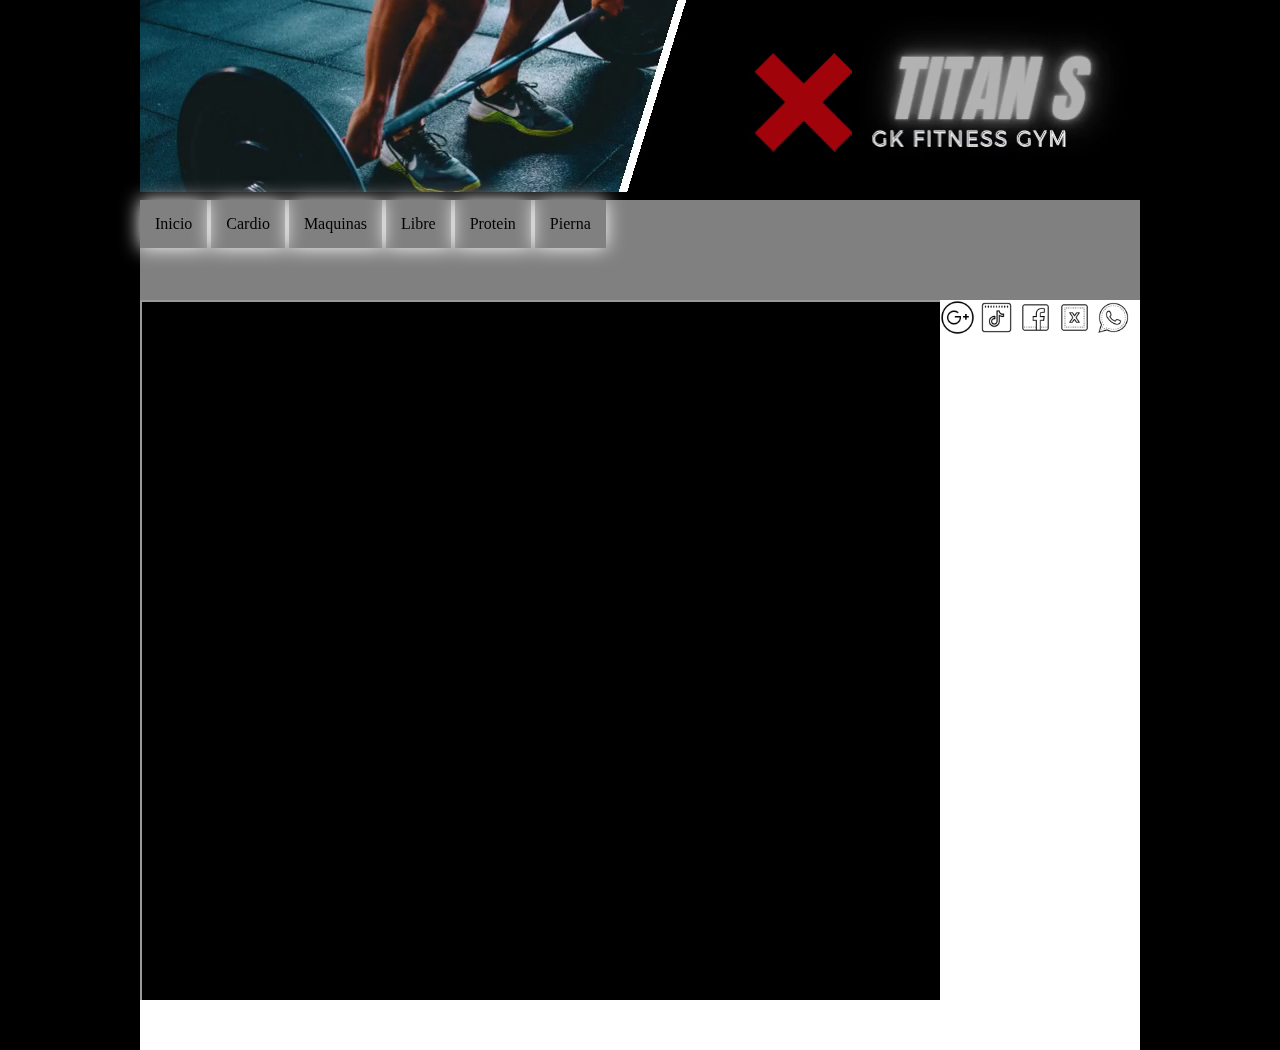
<file: index.html>
<!DOCTYPE html>
<html>
<head>
	<meta charset="utf-8">
	<meta name="viewport" content="width=device-width, initial-scale=1">
	<link rel="stylesheet" type="text/css" href="misestilos.css">
	<title>----EduBot.com---</title>
</head>
<body>
	<header>
		<video src="gymppp.mp4" autoplay muted loop></video>
	</header>
	<nav>
	<main>
		<ul>

			<li><a href="inicio.html"target="contenido">Inicio</a></li>
		    <li><a href="Cardio.html"target="contenido">Cardio</a></li>
		    <li><a href="Maquinas.html"target="contenido">Maquinas</a></li>
		    <li><a href="Libre.html"target="contenido">Libre</a></li>
		    <li><a href="Protein.html"target="contenido">Protein</a></li>
		    <li><a href="Pierna.html"target="contenido">Pierna</a></li>
		</ul>
	</nav>
</main>
	<nav></nav>
	<main>
		<article>
			<iframe src="" name="contenido" width="800px" height="700px" scrolling="no">
				
			</iframe>
		</article>
		<aside>
			<div class="redes">
				<ul>
					<li><a href="https://google.com" target="_blank"><img src="AAA.png"></a></li>
				</ul>
				<ul>
					<li><a href="https://tiktok.com" target="_blank"><img src="tiktok.png"></a></li>
				</ul>
				<ul>
					<li><a href="https://facebook.com" target="_blank"><img src="face.png"></a></li>
				</ul>
				<ul>
					<li><a href="https://x.com" target="_blank"><img src="x2.png"></a></li>
				</ul>
				<ul>
					<li><a href="https://whastapp.com" target="_blank"><img src="whats2.png"></a></li>
				</ul>
			</div>
		</aside>
	</main>
	<footer></footer>
</body>
</html>
</file>
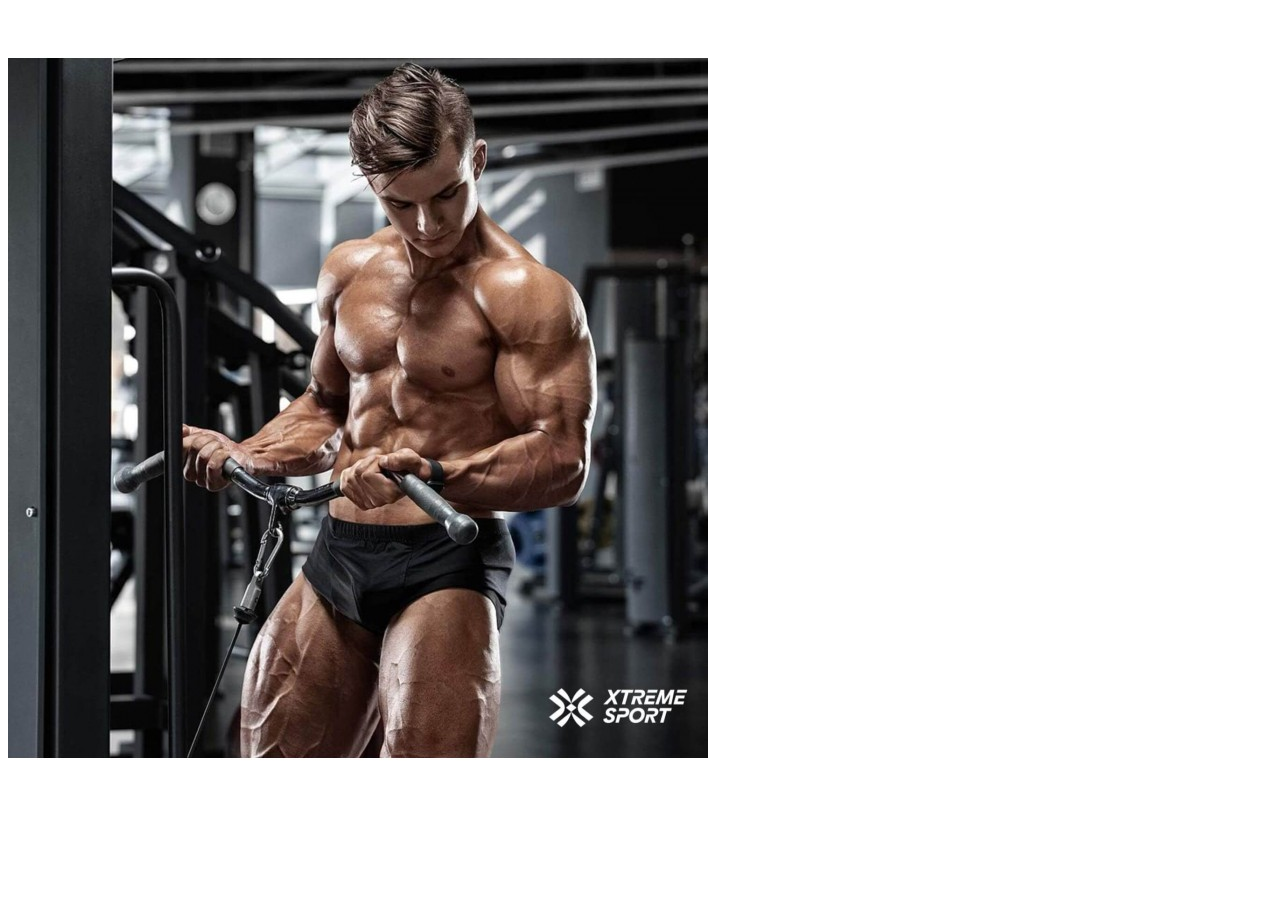
<file: Cardio.html>
<!DOCTYPE html>
<html>
<head>
	<meta charset="utf-8">
	<meta name="viewport" content="width=device-width, initial-scale=1">
	<title></title>
</head>
<body>
	<img src="curl.jpg">

</body>
</html>
</file>
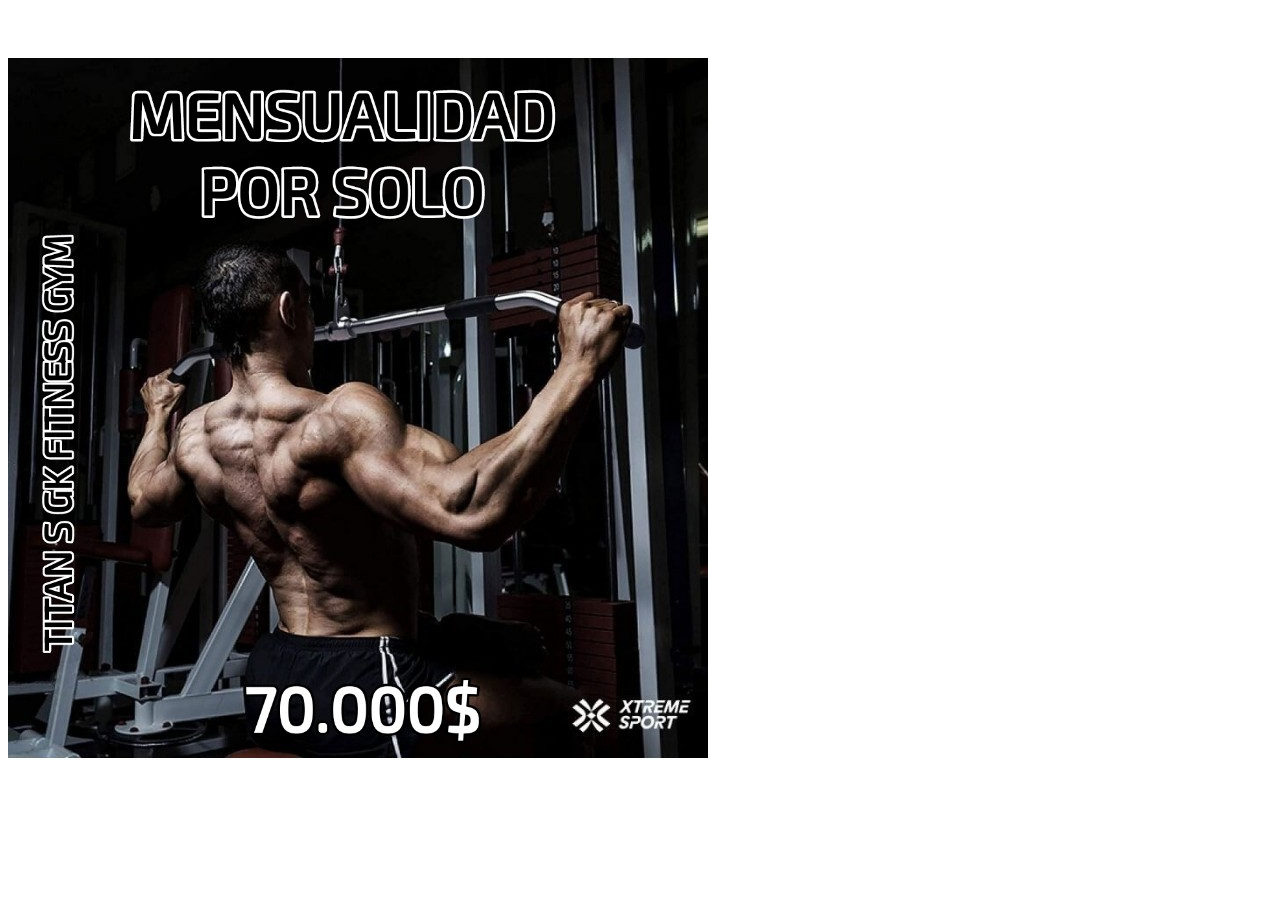
<file: inicio.html>
<!DOCTYPE html>
<html>
<head>
	<meta charset="utf-8">
	<meta name="viewport" content="width=device-width, initial-scale=1">
	<title></title>
</head>
<body>
 <img src="barras.jpg">
</body>
</html>
</file>
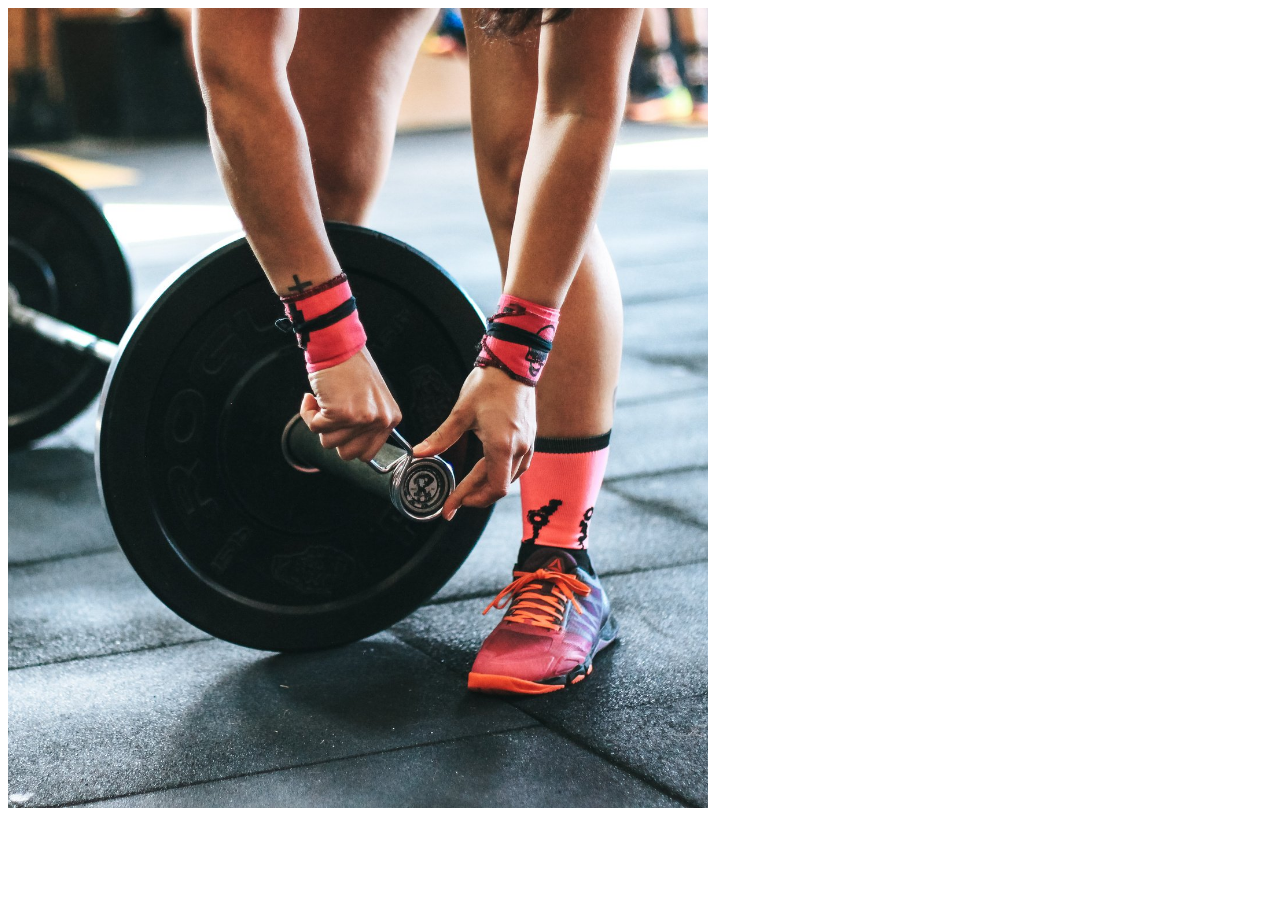
<file: libre.html>
<!DOCTYPE html>
<html>
<head>
	<meta charset="utf-8">
	<meta name="viewport" content="width=device-width, initial-scale=1">
	<title></title>
</head>
<body>
	<img src="libre.png">

</body>
</html>
</file>
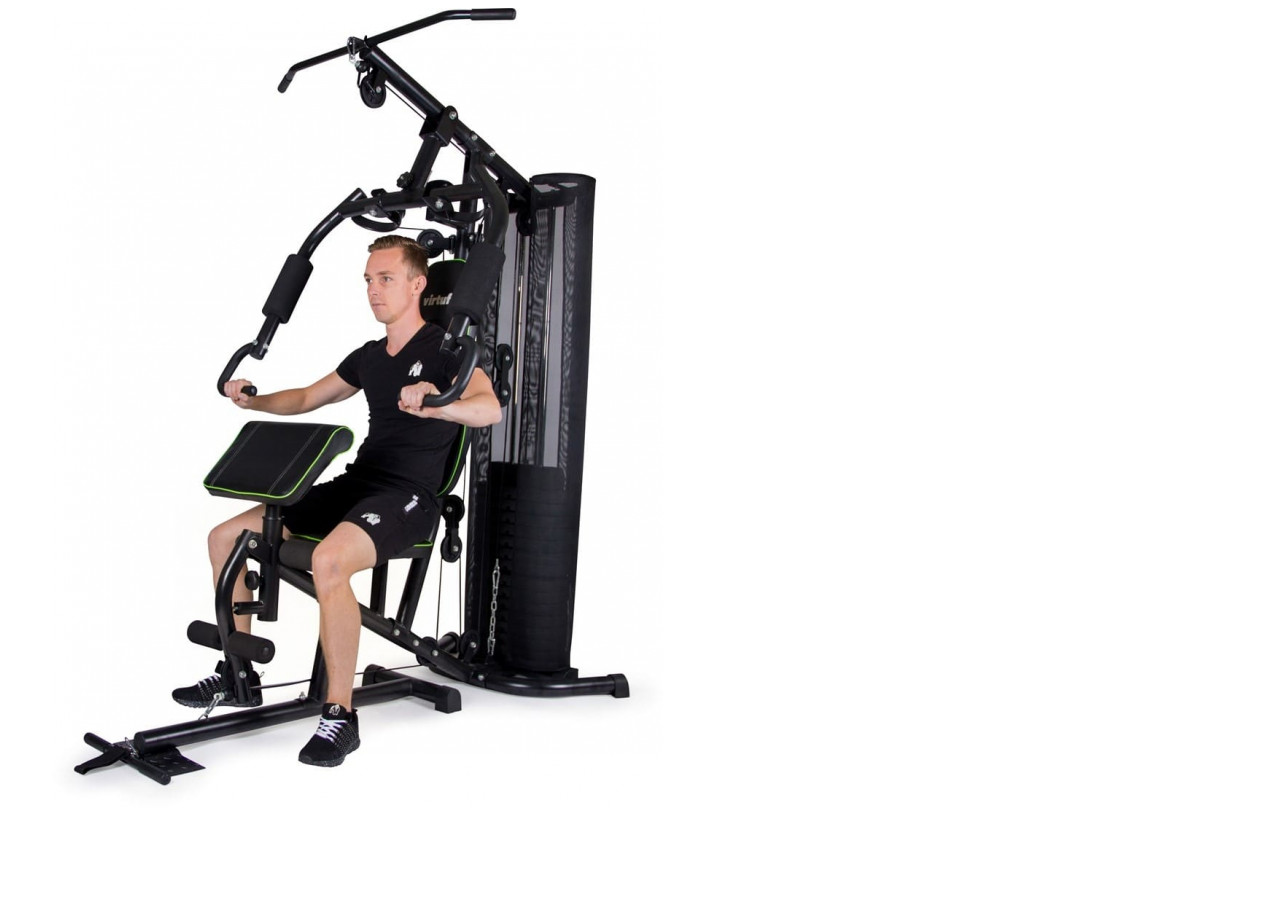
<file: maquinas.html>
<!DOCTYPE html>
<html>
<head>
	<meta charset="utf-8">
	<meta name="viewport" content="width=device-width, initial-scale=1">
	<title></title>
</head>
<body>
	<img src="maquinas.jpg">

</body>
</html>
</file>
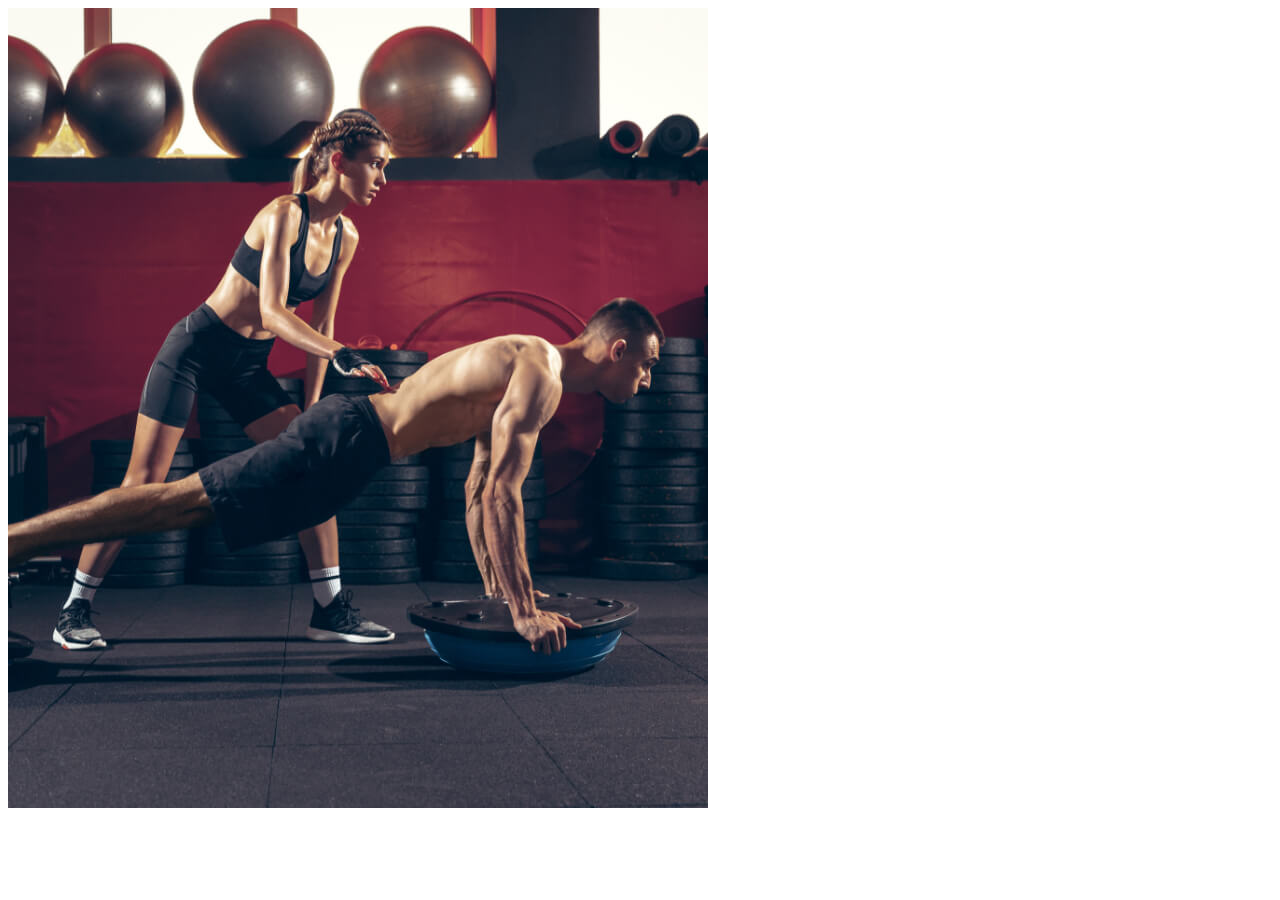
<file: proteina.html>
<!DOCTYPE html>
<html>
<head>
	<meta charset="utf-8">
	<meta name="viewport" content="width=device-width, initial-scale=1">
	<title></title>
</head>
<body>
	<img src="proteina.jpg">

</body>
</html>
</file>
<file: misestilos.css>
*{
	margin: 0px;
	padding: 0px;
}

html{
	background-color: black;
}
body{
	width: 1000px;
	height: 1000px;
	background-color: darkred;
	margin: auto;
}
header{
	width: 1000px;
	height: 200px;
	background-color: black;
	
}
nav{
	width: 1000px;
	height: 50px;
	background-color: gray;
}
article{
	width: 800px;
	height: 700px;
	background-color: black;
	float: left;
}

aside{
	width: 200px;
	height: 700px;
	background-color: white;
	float: left;
}
footer{
	width: 1000px;
	height: 50px;
	background-color:white;
	float: left;
}

/*Barra de navegación*/
nav a{
	text-decoration: none;
	color: black;
	font-family: cooper black;
}
nav li{
	display: inline-block;
	padding: 15px 15px;
	box-shadow: 0 0 19px #fff;
	color: lightgray;

}
nav li:hover{
	background-color: whitesmoke;
	color: #fff;
	box-shadow: 0 0 19px #000;
	transition: 2s;
}
nav ul{
	text-align: left;
}

/*REDES SOCIALES*/

.redes ul{
	list-style: none;
	text-align: center;

}
.redes ul{
display: inline-block;
}

.redes ul li img{
	width: 35px;
}

.redes ul li:hover{
	box-shadow: 0 0 20px #000f;
	transition: 1s;
}
</file>
